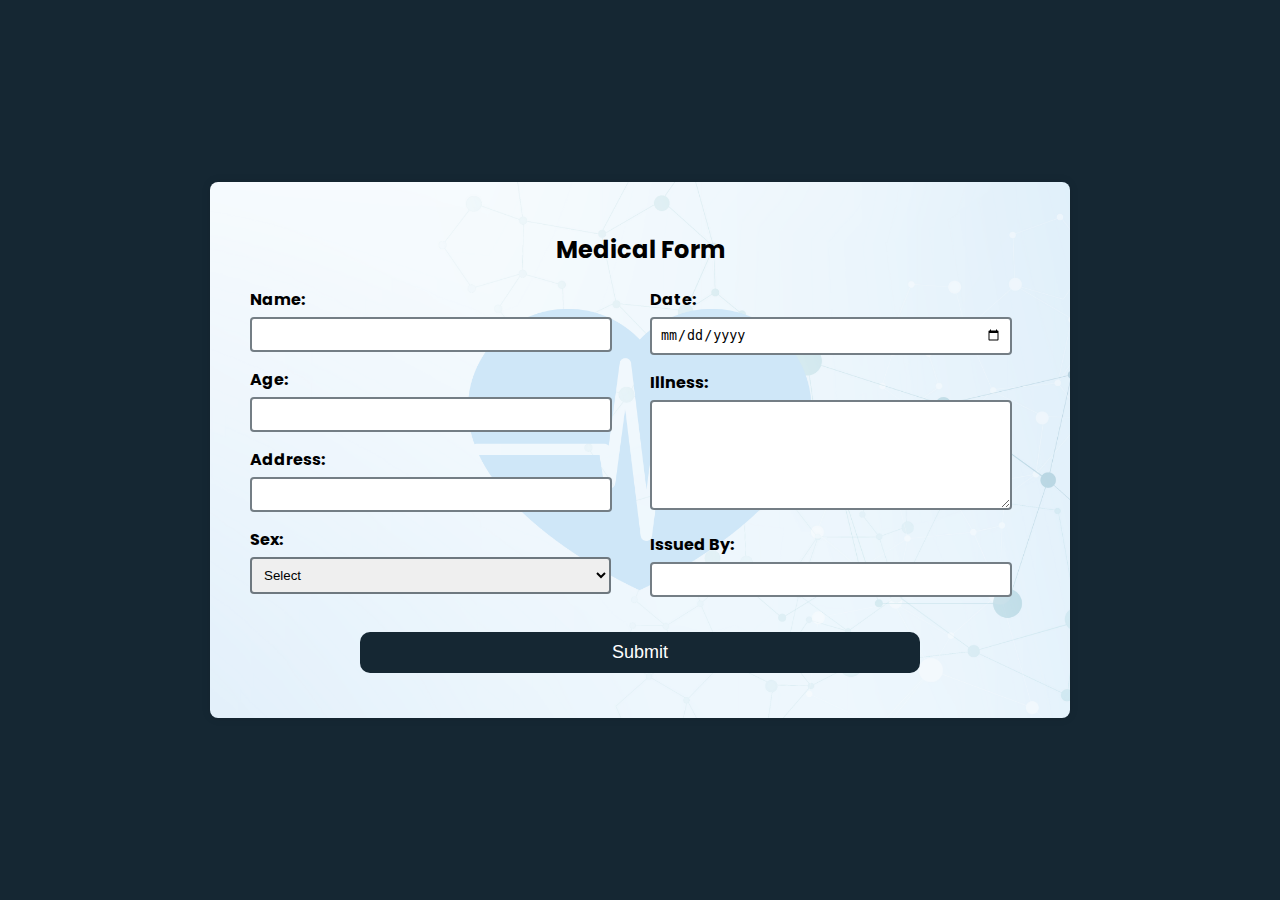
<file: index.html>
<!DOCTYPE html>
<html lang="en">
<head>
    <meta charset="UTF-8">
    <meta name="viewport" content="width=device-width, initial-scale=1.0">
    <title>Medical Form</title>
    
    <link rel="stylesheet" href="./style.css" type="text/css">
    <!-- icon  -->
    <link rel="icon" href="./for-graphics/clipboard_pulse.svg">
    
    <script src="./script.js" defer></script>
</head>
<body>
    <div class="form-container">
        <h2>Medical Form</h2>
        <form id="medicalForm">
            <div class="form-columns">
                <div class="form-column">
                    <!-- Column 1 -->
                    <div class="form-group">
                        <label for="name">Name:</label>
                        <input type="text" id="name" name="name" required>
                    </div>
                    <div class="form-group">
                        <label for="age">Age:</label>
                        <input type="number" id="age" name="age" required>
                    </div>
                    <div class="form-group">
                        <label for="address">Address:</label>
                        <input type="text" id="address" name="address" required>
                    </div>
                    <div class="form-group">
                        <label for="sex">Sex:</label>
                        <select name="sex" id="sex" required>
                            <option value="">Select</option>
                            <option value="male">Male</option>
                            <option value="female">Female</option>
                        </select>
                    </div>
                </div>
                <div class="form-column">
                    <!-- Column 2 -->
                    <div class="form-group">
                        <label for="date">Date:</label>
                        <input type="date" id="date" name="date" required>
                    </div>
                    <div class="form-group">
                        <label for="illness">Illness:</label>
                        <textarea id="illness" name="illness" rows="6" required></textarea>
                    </div>
                    <div class="form-group">
                        <label for="doc">Issued By:</label>
                        <input id="doc" name="doc" type="text" required></input>
                    </div>
                </div>
            </div>
            <div class="form-group">
                <button type="submit">Submit</button>
            </div>
        </form>
    </div>
</body>
</html>
</file>
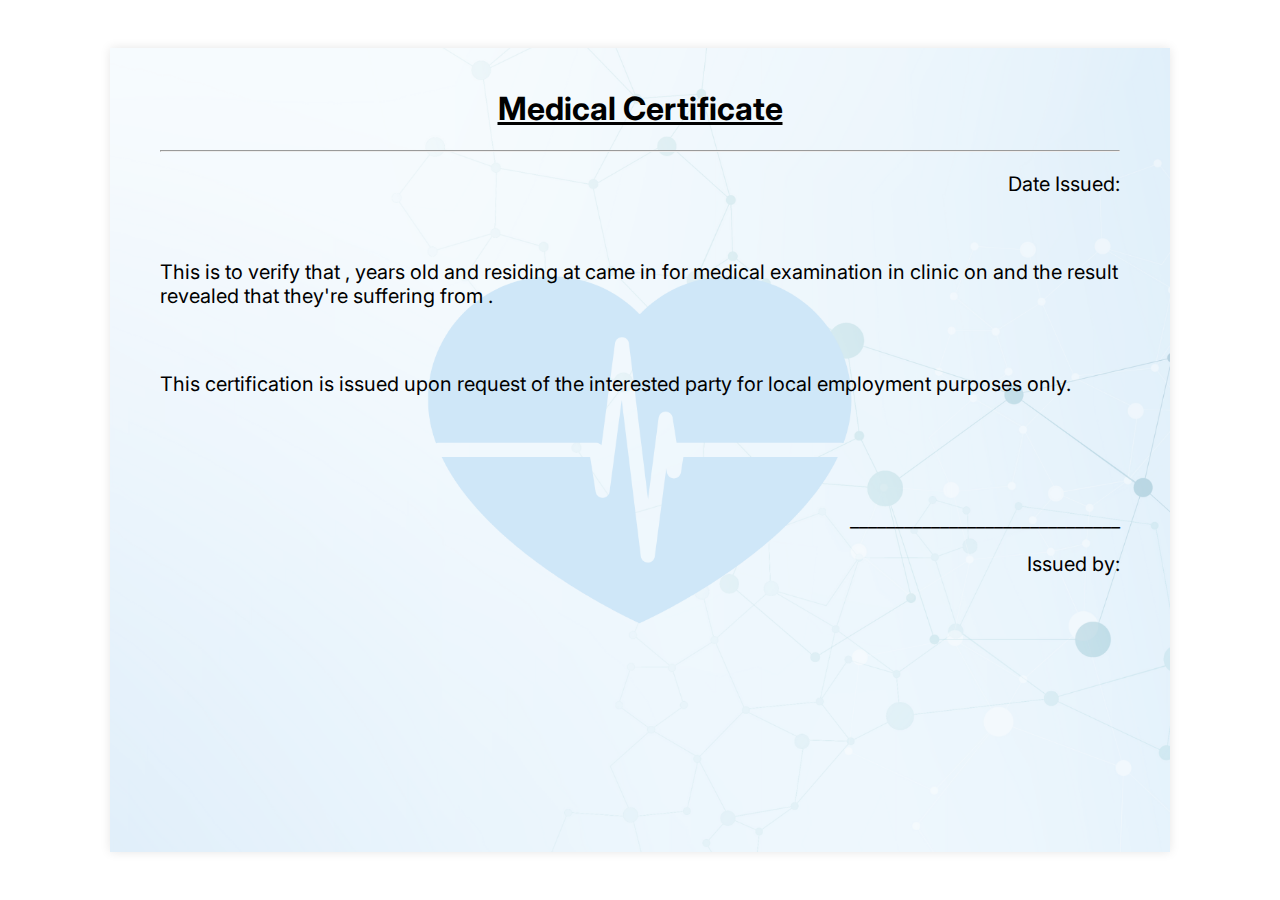
<file: medical-cert.html>
<html>
    <head>
        <title>Medical - Certificate</title>

        <!-- google-font  -->
        <link rel="preconnect" href="https://fonts.googleapis.com">
        <link rel="preconnect" href="https://fonts.gstatic.com" crossorigin>
        <link href="https://fonts.googleapis.com/css2?family=Inter:wght@100..900&display=swap" rel="stylesheet">

        <link rel="icon" href="./for-graphics/clipboard_pulse.svg">
        
        <style>
            body {
                background-color: white !important;
                font-family: 'Inter', sans-serif;
                margin: 0px;
                display: flex;
                justify-content: center; 
            }
            .certificate-container {
                background-image: url(./for-graphics/med-cert-bg.png);
                background-size: cover;
                background-position: center;
                box-shadow: 0 0 10px rgba(0, 0, 0, 0.1);
                width: 75%;
                margin: 0.5in;
                padding: 20px 50px;
            }
            .certificate-container h1 {
                text-align: center;
                text-decoration: underline;
            }
            #date,.footer {
                font-size: 20px;
                text-align: end;
            }
            .body{
                font-size:20px !important;
            }
        </style>
    </head>
    <body>
        <div class="certificate-container">
            <h1>Medical Certificate</h1>
            <hr>
            <p id="date">Date Issued: <!--DATE--></p>
            <div class="body">
                <br>
                <p>This is to verify that <strong><!--NAME--></strong>,  <strong><!--AGE--></strong> years old <strong><!--SEX--></strong> and residing at <strong><!--ADDRESS--></strong> came in for medical examination in clinic on <strong><!--DATE_I--></strong> and the result revealed that they're suffering from <strong><!--ILLNESS--></strong>.</p>
                <br>
                <p>This certification is issued upon request of the interested party for local employment purposes only.</p>
                <br>
                <br>
                <br>
            </div>
            
            <div class="footer">
                <p>______________________________</p>
                <p>Issued by: <strong><!--DOC--></strong></p>
            </div>
            
        </div>
    </body>
</html>
</file>
<file: style.css>
@import url('https://fonts.googleapis.com/css2?family=Poppins:wght@300;400;500;700;900&display=swap');

body {
    font-family: 'Poppins', sans-serif;
    background-color: #152733;
    margin: 0;
    padding: 0;
    display: flex;
    justify-content: center;
    align-items: center;
    height: 100vh;
}
.form-container {
    background-image: url(./for-graphics/med-cert-bg.png);
    background-size: cover;
    background-position: center;
    padding: 30px;
    border-radius: 8px;
    box-shadow: 0 0 10px rgba(0, 0, 0, 0.1);
    width: 800px; /* Increased width for better spacing */
}
.form-container h2 {
    margin-bottom: 20px;
    font-size: 24px;
    text-align: center;
}
.form-columns {
    display: flex;
    justify-content: space-between;
}
.form-column {
    flex: 1;
    padding: 0 10px; /* Adjust spacing between columns */
}
.form-group {
    margin-bottom: 15px;
}
.form-group label {
    display: block;
    margin-bottom: 5px;
    font-weight: bold;
}
.form-group input[type="text"],
.form-group input[type="number"],
.form-group input[type="date"],
.form-group select,
.form-group textarea {
    width: 90%;
    padding: 8px;
    border: 2px solid #15273398;
    border-radius: 4px;
}
#sex{
    width: 95%;
}
.form-group textarea {
    resize: vertical;
}
.form-group button {
    width: 70%;
    padding: 10px;
    background-color: #152733;
    border: none;
    color: #fff;
    font-size: 18px;
    border-radius: 10px;
    cursor: pointer;
    margin-top: 20px; /* Adjust button margin */
    margin-left: 15%;
}
.form-group button:hover {
    background-color: #1b3547;
}

@media (max-width: 500px) {
    .form-columns {
        display: block;
        padding-top: 50px;
    }
}
</file>
